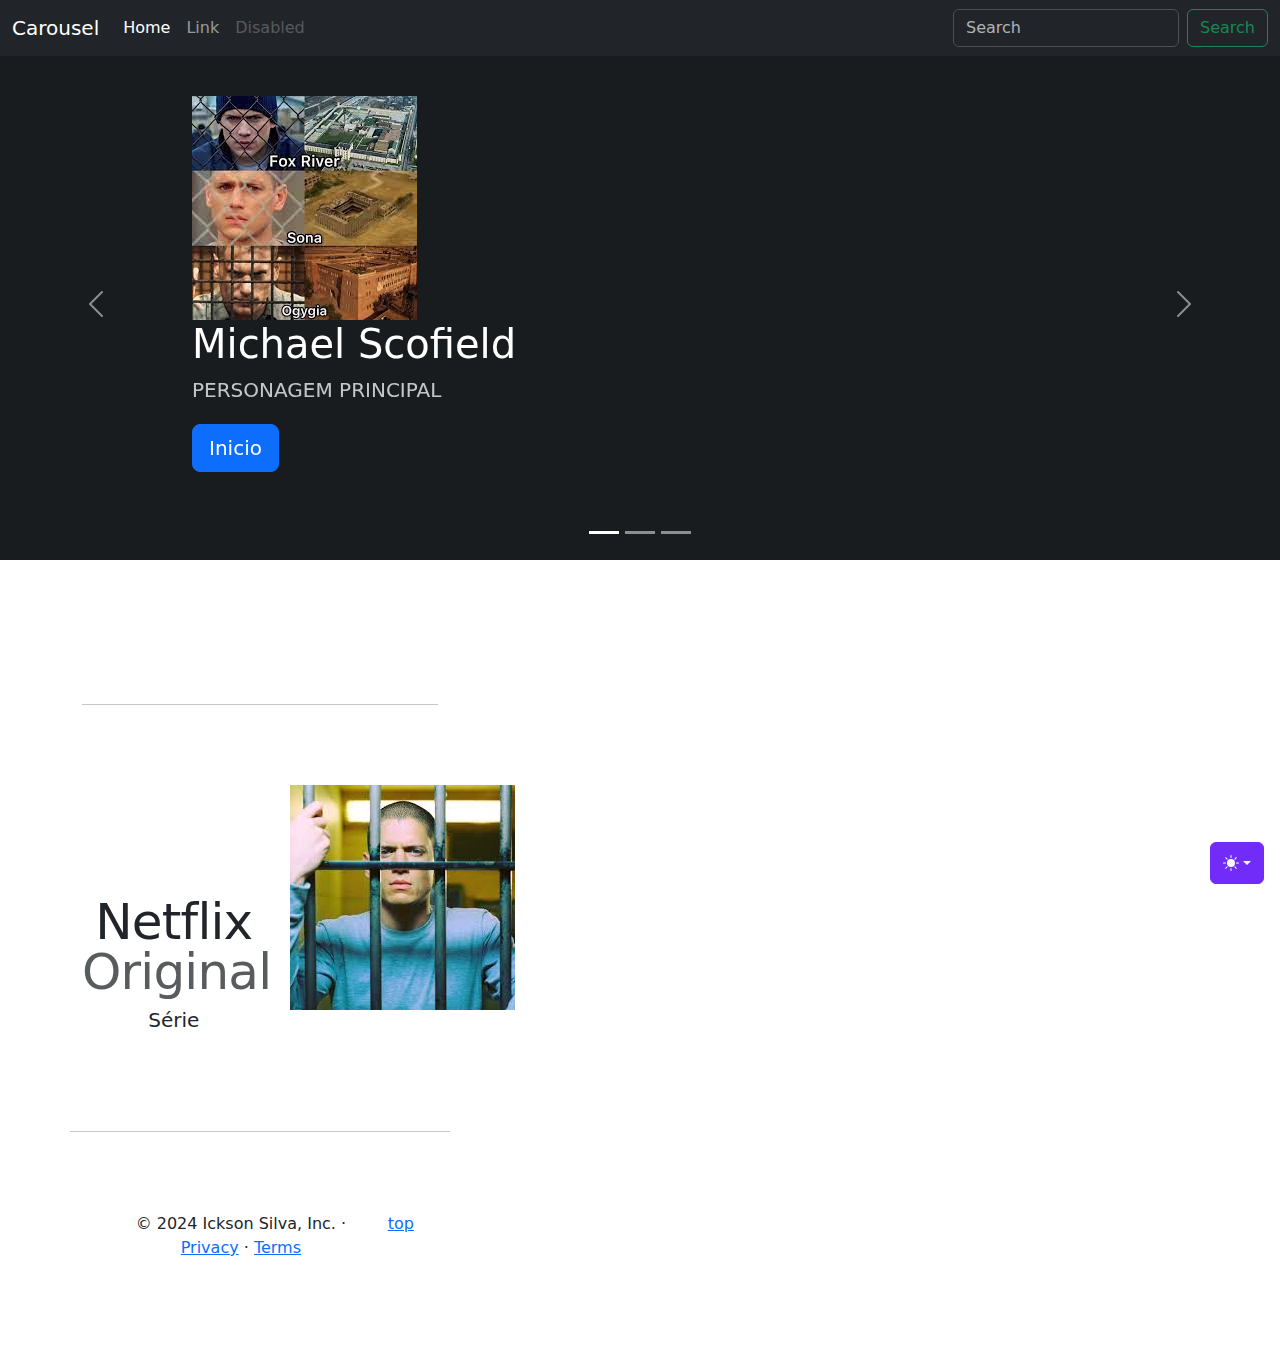
<file: ickson/Carousel Template · Bootstrap v5.3.html>
<!DOCTYPE html>
<!-- saved from url=(0052)https://getbootstrap.com/docs/5.3/examples/carousel/ -->
<html lang="en" data-bs-theme="dark"><head><meta http-equiv="Content-Type" content="text/html; charset=UTF-8"><script src="./Carousel Template · Bootstrap v5.3_files/color-modes.js.download"></script>

    
    <meta name="viewport" content="width=device-width, initial-scale=1">
    <meta name="description" content="Michael Scofield é um homem desesperado em uma situação desesperada. Seu irmão, Lincoln Burrows, foi condenado por um crime que não cometeu e colocado no corredor da morte. Michael rende um banco para conseguir ser encarcerado junto ao irmão na penitenciária estadual de Fox River e coloca em ação uma série de planos elaborados para permitir a fuga de Lincoln e provar sua inocência.">
    <meta name="author" content="Michael Scofield , Lincoln Burrows, T-Bag , Dra.Sara, Sucre.">
    <meta name="generator" content="Hugo 0.122.0">
    <title>Prison Break</title>

    <link rel="canonical" href="https://getbootstrap.com/docs/5.3/examples/carousel/">

    

    <link rel="stylesheet" href="Carousel Template · Bootstrap v5.3_files/css@3">

<link href="./Carousel Template · Bootstrap v5.3_files/bootstrap.min.css" rel="stylesheet" integrity="sha384-QWTKZyjpPEjISv5WaRU9OFeRpok6YctnYmDr5pNlyT2bRjXh0JMhjY6hW+ALEwIH" crossorigin="anonymous">

    <!-- Favicons -->
<link rel="apple-touch-icon" href="https://getbootstrap.com/docs/5.3/assets/img/favicons/apple-touch-icon.png" sizes="180x180">
<link rel="icon" href="https://getbootstrap.com/docs/5.3/assets/img/favicons/favicon-32x32.png" sizes="32x32" type="image/png">
<link rel="icon" href="https://getbootstrap.com/docs/5.3/assets/img/favicons/favicon-16x16.png" sizes="16x16" type="image/png">
<link rel="manifest" href="https://getbootstrap.com/docs/5.3/assets/img/favicons/manifest.json">
<link rel="mask-icon" href="https://getbootstrap.com/docs/5.3/assets/img/favicons/safari-pinned-tab.svg" color="#712cf9">
<link rel="icon" href="https://getbootstrap.com/docs/5.3/assets/img/favicons/favicon.ico">
<meta name="theme-color" content="#712cf9">


    <style>
      .bd-placeholder-img {
        font-size: 1.125rem;
        text-anchor: middle;
        -webkit-user-select: none;
        -moz-user-select: none;
        user-select: none;
      }

      @media (min-width: 768px) {
        .bd-placeholder-img-lg {
          font-size: 3.5rem;
        }
      }

      .b-example-divider {
        width: 100%;
        height: 3rem;
        background-color: rgba(153, 22, 22, 0.1);
        border: solid rgba(136, 11, 11, 0.15);
        border-width: 1px 0;
        box-shadow: inset 0 .5em 1.5em rgba(0, 0, 0, .1), inset 0 .125em .5em rgba(0, 0, 0, .15);
      }

      .b-example-vr {
        flex-shrink: 0;
        width: 1.5rem;
        height: 100vh;
      }

      .bi {
        vertical-align: -.125em;
        fill: currentColor;
      }

      .nav-scroller {
        position: relative;
        z-index: 2;
        height: 2.75rem;
        overflow-y: hidden;
      }

      .nav-scroller .nav {
        display: flex;
        flex-wrap: nowrap;
        padding-bottom: 1rem;
        margin-top: -1px;
        overflow-x: auto;
        text-align: center;
        white-space: nowrap;
        -webkit-overflow-scrolling: touch;
      }

      .btn-bd-primary {
        --bd-violet-bg: #712cf9;
        --bd-violet-rgb: 112.520718, 44.062154, 249.437846;

        --bs-btn-font-weight: 600;
        --bs-btn-color: var(--bs-white);
        --bs-btn-bg: var(--bd-violet-bg);
        --bs-btn-border-color: var(--bd-violet-bg);
        --bs-btn-hover-color: var(--bs-white);
        --bs-btn-hover-bg: #6528e0;
        --bs-btn-hover-border-color: #6528e0;
        --bs-btn-focus-shadow-rgb: var(--bd-violet-rgb);
        --bs-btn-active-color: var(--bs-btn-hover-color);
        --bs-btn-active-bg: #5a23c8;
        --bs-btn-active-border-color: #5a23c8;
      }

      .bd-mode-toggle {
        z-index: 1500;
      }

      .bd-mode-toggle .dropdown-menu .active .bi {
        display: block !important;
      }
    </style>

    
    <!-- Custom styles for this template -->
    <link href="./Carousel Template · Bootstrap v5.3_files/carousel.css" rel="stylesheet">
  </head>
  <body>
    <svg xmlns="http://www.w3.org/2000/svg" class="d-none">
      <symbol id="check2" viewBox="0 0 16 16">
        <path d="M13.854 3.646a.5.5 0 0 1 0 .708l-7 7a.5.5 0 0 1-.708 0l-3.5-3.5a.5.5 0 1 1 .708-.708L6.5 10.293l6.646-6.647a.5.5 0 0 1 .708 0z"></path>
      </symbol>
      <symbol id="circle-half" viewBox="0 0 16 16">
        <path d="M8 15A7 7 0 1 0 8 1v14zm0 1A8 8 0 1 1 8 0a8 8 0 0 1 0 16z"></path>
      </symbol>
      <symbol id="moon-stars-fill" viewBox="0 0 16 16">
        <path d="M6 .278a.768.768 0 0 1 .08.858 7.208 7.208 0 0 0-.878 3.46c0 4.021 3.278 7.277 7.318 7.277.527 0 1.04-.055 1.533-.16a.787.787 0 0 1 .81.316.733.733 0 0 1-.031.893A8.349 8.349 0 0 1 8.344 16C3.734 16 0 12.286 0 7.71 0 4.266 2.114 1.312 5.124.06A.752.752 0 0 1 6 .278z"></path>
        <path d="M10.794 3.148a.217.217 0 0 1 .412 0l.387 1.162c.173.518.579.924 1.097 1.097l1.162.387a.217.217 0 0 1 0 .412l-1.162.387a1.734 1.734 0 0 0-1.097 1.097l-.387 1.162a.217.217 0 0 1-.412 0l-.387-1.162A1.734 1.734 0 0 0 9.31 6.593l-1.162-.387a.217.217 0 0 1 0-.412l1.162-.387a1.734 1.734 0 0 0 1.097-1.097l.387-1.162zM13.863.099a.145.145 0 0 1 .274 0l.258.774c.115.346.386.617.732.732l.774.258a.145.145 0 0 1 0 .274l-.774.258a1.156 1.156 0 0 0-.732.732l-.258.774a.145.145 0 0 1-.274 0l-.258-.774a1.156 1.156 0 0 0-.732-.732l-.774-.258a.145.145 0 0 1 0-.274l.774-.258c.346-.115.617-.386.732-.732L13.863.1z"></path>
      </symbol>
      <symbol id="sun-fill" viewBox="0 0 16 16">
        <path d="M8 12a4 4 0 1 0 0-8 4 4 0 0 0 0 8zM8 0a.5.5 0 0 1 .5.5v2a.5.5 0 0 1-1 0v-2A.5.5 0 0 1 8 0zm0 13a.5.5 0 0 1 .5.5v2a.5.5 0 0 1-1 0v-2A.5.5 0 0 1 8 13zm8-5a.5.5 0 0 1-.5.5h-2a.5.5 0 0 1 0-1h2a.5.5 0 0 1 .5.5zM3 8a.5.5 0 0 1-.5.5h-2a.5.5 0 0 1 0-1h2A.5.5 0 0 1 3 8zm10.657-5.657a.5.5 0 0 1 0 .707l-1.414 1.415a.5.5 0 1 1-.707-.708l1.414-1.414a.5.5 0 0 1 .707 0zm-9.193 9.193a.5.5 0 0 1 0 .707L3.05 13.657a.5.5 0 0 1-.707-.707l1.414-1.414a.5.5 0 0 1 .707 0zm9.193 2.121a.5.5 0 0 1-.707 0l-1.414-1.414a.5.5 0 0 1 .707-.707l1.414 1.414a.5.5 0 0 1 0 .707zM4.464 4.465a.5.5 0 0 1-.707 0L2.343 3.05a.5.5 0 1 1 .707-.707l1.414 1.414a.5.5 0 0 1 0 .708z"></path>
      </symbol>
    </svg>

    <div class="dropdown position-fixed bottom-0 end-0 mb-3 me-3 bd-mode-toggle">
      <button class="btn btn-bd-primary py-2 dropdown-toggle d-flex align-items-center" id="bd-theme" type="button" aria-expanded="false" data-bs-toggle="dropdown" aria-label="Toggle theme (dark)">
        <svg class="bi my-1 theme-icon-active" width="1em" height="1em"><use href="#moon-stars-fill"></use></svg>
        <span class="visually-hidden" id="bd-theme-text">Toggle theme</span>
      </button>
      <ul class="dropdown-menu dropdown-menu-end shadow" aria-labelledby="bd-theme-text">
        <li>
          <button type="button" class="dropdown-item d-flex align-items-center" data-bs-theme-value="light" aria-pressed="false">
            <svg class="bi me-2 opacity-50" width="1em" height="1em"><use href="#sun-fill"></use></svg>
            Light
            <svg class="bi ms-auto d-none" width="1em" height="1em"><use href="#check2"></use></svg>
          </button>
        </li>
        <li>
          <button type="button" class="dropdown-item d-flex align-items-center active" data-bs-theme-value="dark" aria-pressed="true">
            <svg class="bi me-2 opacity-50" width="1em" height="1em"><use href="#moon-stars-fill"></use></svg>
            Dark
            <svg class="bi ms-auto d-none" width="1em" height="1em"><use href="#check2"></use></svg>
          </button>
        </li>
        <li>
          <button type="button" class="dropdown-item d-flex align-items-center" data-bs-theme-value="auto" aria-pressed="false">
            <svg class="bi me-2 opacity-50" width="1em" height="1em"><use href="#circle-half"></use></svg>
            Auto
            <svg class="bi ms-auto d-none" width="1em" height="1em"><use href="#check2"></use></svg>
          </button>
        </li>
      </ul>
    </div>

    
<header data-bs-theme="dark">
  <nav class="navbar navbar-expand-md navbar-dark fixed-top bg-dark">
    <div class="container-fluid">
      <a class="navbar-brand" href="https://getbootstrap.com/docs/5.3/examples/carousel/#">Carousel</a>
      <button class="navbar-toggler" type="button" data-bs-toggle="collapse" data-bs-target="#navbarCollapse" aria-controls="navbarCollapse" aria-expanded="false" aria-label="Toggle navigation">
        <span class="navbar-toggler-icon"></span>
      </button>
      <div class="collapse navbar-collapse" id="navbarCollapse">
        <ul class="navbar-nav me-auto mb-2 mb-md-0">
          <li class="nav-item">
            <a class="nav-link active" aria-current="page" href="https://getbootstrap.com/docs/5.3/examples/carousel/#">Home</a>
          </li>
          <li class="nav-item">
            <a class="nav-link" href="https://getbootstrap.com/docs/5.3/examples/carousel/#">Link</a>
          </li>
          <li class="nav-item">
            <a class="nav-link disabled" aria-disabled="true">Disabled</a>
          </li>
        </ul>
        <form class="d-flex" role="search">
          <input class="form-control me-2" type="search" placeholder="Search" aria-label="Search">
          <button class="btn btn-outline-success" type="submit">Search</button>
        </form>
      </div>
    </div>
  </nav>
</header>

<main>

  <div id="myCarousel" class="carousel slide mb-6" data-bs-ride="carousel">
    <div class="carousel-indicators">
      <button type="button" data-bs-target="#myCarousel" data-bs-slide-to="0" class="active" aria-current="true" aria-label="Slide 1"></button>
      <button type="button" data-bs-target="#myCarousel" data-bs-slide-to="1" aria-label="Slide 2"></button>
      <button type="button" data-bs-target="#myCarousel" data-bs-slide-to="2" aria-label="Slide 3"></button>
    </div>
    <div class="carousel-inner">
      <div class="carousel-item active">
        <svg class="bd-placeholder-img" width="100%" height="100%" xmlns="http://www.w3.org/2000/svg" aria-hidden="true" preserveAspectRatio="xMidYMid slice" focusable="false"><rect width="100%" height="100%" fill="var(--bs-secondary-color)"></rect></svg>
        <div class="container">
          <div class="carousel-caption text-start">
            <img src="img/prison5.jpg" alt="">
            <h1>Michael Scofield</h1>
            <p class="opacity-75">PERSONAGEM PRINCIPAL</p>
            <p><a class="btn btn-lg btn-primary" href="https://getbootstrap.com/docs/5.3/examples/carousel/#">Inicio</a></p>
          </div>
        </div>
      </div>
      <div class="carousel-item">
        <svg class="bd-placeholder-img" width="100%" height="100%" xmlns="http://www.w3.org/2000/svg" aria-hidden="true" preserveAspectRatio="xMidYMid slice" focusable="false"><rect width="100%" height="100%" fill="var(--bs-secondary-color)"></rect></svg>
        <div class="container">
          <div class="carousel-caption">
            <h1>EM BUSCA DA VERDADE!</h1>
            <img src="img/prison2.jpg" alt="">
            <p>Até aonde um homem consegue ir para provar a inocência.</p>
            <p><a class="btn btn-lg btn-primary" href="https://getbootstrap.com/docs/5.3/examples/carousel/#">Meio</a></p>
          </div>
        </div>
      </div>
      <div class="carousel-item">
        <svg class="bd-placeholder-img" width="100%" height="100%" xmlns="http://www.w3.org/2000/svg" aria-hidden="true" preserveAspectRatio="xMidYMid slice" focusable="false"><rect width="100%" height="100%" fill="var(--bs-secondary-color)"></rect></svg>
        <div class="container">
          <div class="carousel-caption text-end">
            <h1>Prison Break</h1>
            <img src="img/prison.jpg" alt="">
            <p>Michael Scofield é um homem desesperado em uma situação desesperada. Seu irmão, Lincoln Burrows, foi condenado por um crime que não cometeu e colocado no corredor da morte. Michael rende um banco para conseguir ser encarcerado junto ao irmão na penitenciária estadual de Fox River e coloca em ação uma série de planos elaborados para permitir a fuga de Lincoln e provar sua inocência.</p>
            <p><a class="btn btn-lg btn-primary" href="https://getbootstrap.com/docs/5.3/examples/carousel/#">Fim</a></p>
          </div>
        </div>
      </div>
    </div>
    <button class="carousel-control-prev" type="button" data-bs-target="#myCarousel" data-bs-slide="prev">
      <span class="carousel-control-prev-icon" aria-hidden="true"></span>
      <span class="visually-hidden">Previous</span>
    </button>
    <button class="carousel-control-next" type="button" data-bs-target="#myCarousel" data-bs-slide="next">
      <span class="carousel-control-next-icon" aria-hidden="true"></span>
      <span class="visually-hidden">Próximo</span>
    </button>
  </div>


  <!-- Marketing messaging and featurettes
  ================================================== -->
  <!-- Wrap the rest of the page in another container to center all the content. -->

  <div class="container marketing">

    <!-- Three columns of text below the carousel -->
    <div class="row">
      <div class="col-lg-4">
    <!-- START THE FEATURETTES -->
    <hr class="featurette-divider">
    <div class="row featurette">
      <div class="col-md-7">
      </div>
      <div class="col-md-5">
    </div>
    <div class="row featurette">
      <div class="col-md-7">
        <h2 class="featurette-heading fw-normal lh-1">Netflix <span class="text-body-secondary">Original</span></h2>
        <p class="lead">Série</p>
      </div>
      <div class="col-md-5">
        <img src="img/prison3.jpg" alt="">
      </div>
    </div>

    <hr class="featurette-divider">

    <!-- /END THE FEATURETTES -->

  </div><!-- /.container -->


  <!-- FOOTER -->
  <footer class="container">
    <p class="float-end"><a href="https://getbootstrap.com/docs/5.3/examples/carousel/#">top</a></p>
    <p>© 2024 Ickson Silva, Inc. · <a href="https://getbootstrap.com/docs/5.3/examples/carousel/#">Privacy</a> · <a href="https://getbootstrap.com/docs/5.3/examples/carousel/#">Terms</a></p>
  </footer>
</main>
<script src="./Carousel Template · Bootstrap v5.3_files/bootstrap.bundle.min.js.download" integrity="sha384-YvpcrYf0tY3lHB60NNkmXc5s9fDVZLESaAA55NDzOxhy9GkcIdslK1eN7N6jIeHz" crossorigin="anonymous"></script>

    

</body></html>
</file>
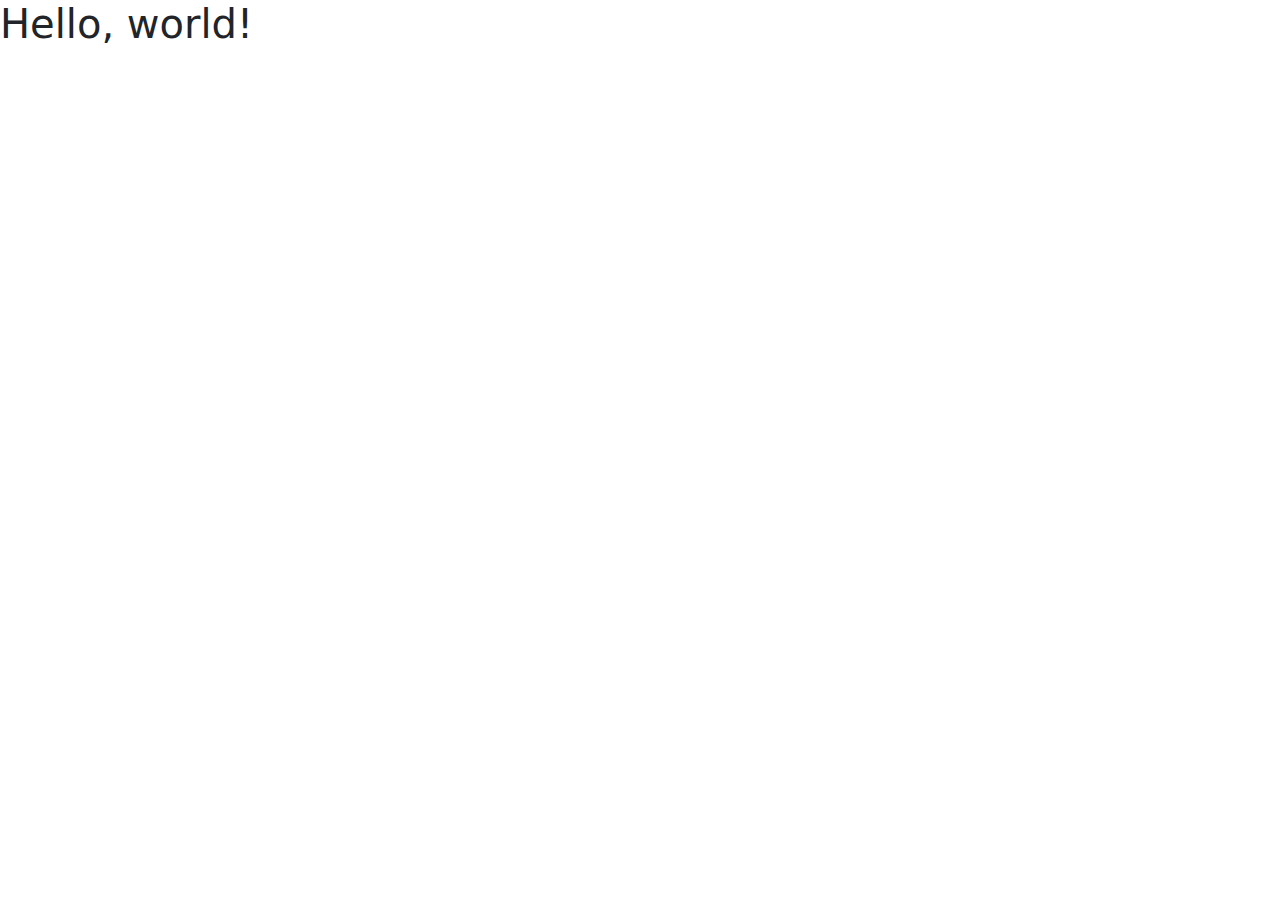
<file: ickson/index2.html>
<!doctype html>
<html lang="en">
  <head>
    <meta charset="utf-8">
    <meta name="viewport" content="width=device-width, initial-scale=1">
    <title>Bootstrap demo</title>
    <link href="https://cdn.jsdelivr.net/npm/bootstrap@5.3.3/dist/css/bootstrap.min.css" rel="stylesheet" integrity="sha384-QWTKZyjpPEjISv5WaRU9OFeRpok6YctnYmDr5pNlyT2bRjXh0JMhjY6hW+ALEwIH" crossorigin="anonymous">
  </head>
  <body>
    <h1>Hello, world!</h1>
    <script src="https://cdn.jsdelivr.net/npm/bootstrap@5.3.3/dist/js/bootstrap.bundle.min.js" integrity="sha384-YvpcrYf0tY3lHB60NNkmXc5s9fDVZLESaAA55NDzOxhy9GkcIdslK1eN7N6jIeHz" crossorigin="anonymous"></script>
  </body>
</html>
</file>
<file: ickson/Carousel Template · Bootstrap v5.3_files/carousel.css>
/* GLOBAL STYLES
-------------------------------------------------- */
/* Padding below the footer and lighter body text */

body {
  padding-top: 3rem;
  padding-bottom: 3rem;
  color: rgb(var(--bs-tertiary-color-rgb));
}


/* CUSTOMIZE THE CAROUSEL
-------------------------------------------------- */

/* Carousel base class */
.carousel {
  margin-bottom: 4rem;
  background-color: black;
}
/* Since positioning the image, we need to help out the caption */
.carousel-caption {
  bottom: 3rem;
  z-index: 10;
}

/* Declare heights because of positioning of img element */
.carousel-item {
  height: 32rem;
}


/* MARKETING CONTENT
-------------------------------------------------- */

/* Center align the text within the three columns below the carousel */
.marketing .col-lg-4 {
  margin-bottom: 1.5rem;
  text-align: center;
}
/* rtl:begin:ignore */
.marketing .col-lg-4 p {
  margin-right: .75rem;
  margin-left: .75rem;
}
/* rtl:end:ignore */


/* Featurettes
------------------------- */

.featurette-divider {
  margin: 5rem 0; /* Space out the Bootstrap <hr> more */
}

/* Thin out the marketing headings */
/* rtl:begin:remove */
.featurette-heading {
  letter-spacing: -.05rem;
}

/* rtl:end:remove */

/* RESPONSIVE CSS
-------------------------------------------------- */

@media (min-width: 40em) {
  /* Bump up size of carousel content */
  .carousel-caption p {
    margin-bottom: 1.25rem;
    font-size: 1.25rem;
    line-height: 1.4;
  }

  .featurette-heading {
    font-size: 50px;
  }
}

@media (min-width: 62em) {
  .featurette-heading {
    margin-top: 7rem;
  }
}
</file>
